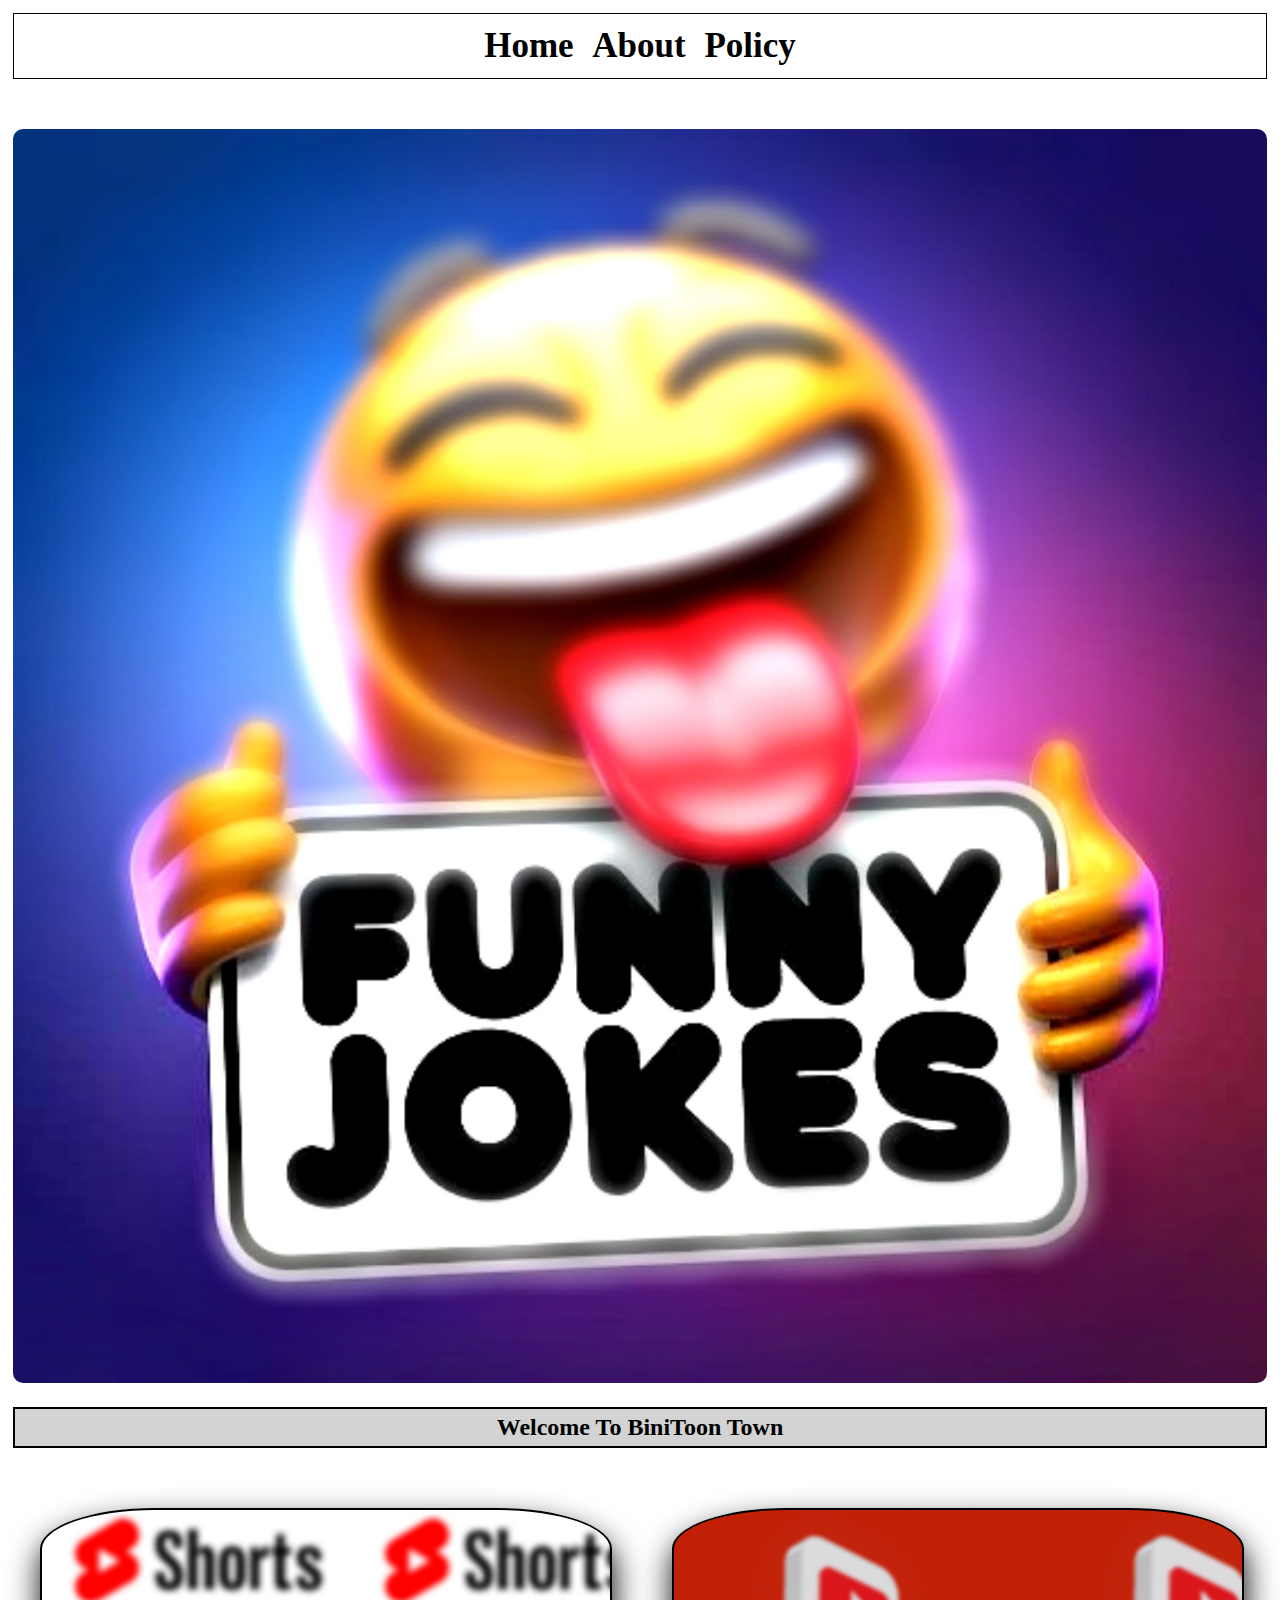
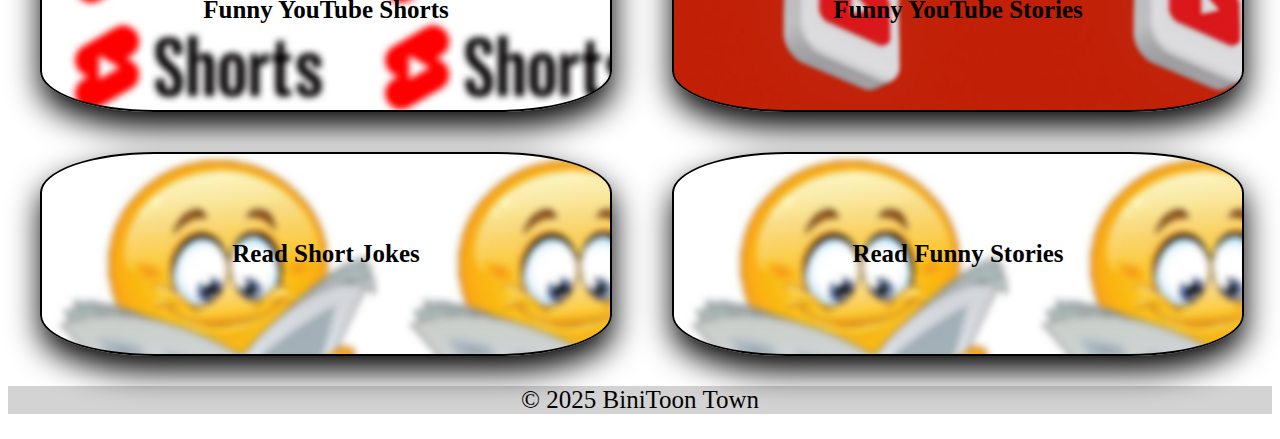
<file: index.html>
<!DOCTYPE HTML>
<html>

<head>

    <meta charset="UTF-8">
    <meta name="viewport" content="width=device-width, initial-scale=1.0">
    <link rel="stylesheet" href="css/index.css">
    
    <title>Funny Jokes| Hilarious Animation Jokes, Videos & Stories</title> 
    
    <meta name="description" content="Get your daily dose of humor! Watch funny joke videos, read short jokes and hilarious stories. Discover the best comedy online."> 
    <meta name="keywords" content="jokes,funny jokes, english jokes, animation short jokes, anime jokes, short anime comedy, joke videos, funny stories, short jokes, online jokes, animation humor"> 
    <meta name="author" content=" Biniam/ BiniToon Town"> 
    <meta name="robots" content="index, follow"> 
    <meta name="language" content="en"> 
    <meta property="og:title" content=" short funny jokes| Hilarious short Jokes, Videos & Stories"> 
    <meta property="og:description" content="Get your daily dose of humor! Watch funny joke videos, read short jokes and hilarious stories. Discover the best of animated comedy online."> 
    
    <meta property="og:image" content="https://Snappy-Jokes.netlify.app/preview.jpg"> 
    <meta property="og:url" content="https://Snappy-Jokes.netlify.app/">
    <meta property="og:type" content="website"> 
    <meta name="google-site-verification" content="hBwn8XdYLUK8q1o3cNl9lDRNbainwQxkQiGDk5sdgZw" />



    <style type="text/css">
    
        
      /*  @media screen and (min-width:700px){
            
            .header .menu{
                font-size: 35px;
            }
            
            .container{
                display: flex;
                flex-wrap: wrap;
                justify-content: space-around;
            }
            
            .container a {
                width: 45%;
                margin: 5px;
            }
        }


        .header {
            text-align: center;
            margin-bottom: 0px;
            padding: 5px;
        }
        
       .header #intro_img{
           border-radius: 10px;
       } 
       
       .header #greeting{
           border: 2px solid;
           padding: 5px;
           background: lightgray;
       }
        .menu {
            text-align: center;
            margin-bottom: 50px;
            border: 1.5px solid black;
            padding: 12px;
            font-size: 20px;
        }
        .menu a {
            margin: 5px;
            text-decoration: none;
            font-weight: bold;
            font-family: serif;
            color: black;
            border: 1px solid;
            box-sizing: border-box;
            border-radius: 20px;
            border: none;
        }
        .menu a:hover {
            background: green;
            color: white;
            padding: 10px;
        }

        .container {
            text-align: center;
            align-content: center;
        }

        .container a {
            text-decoration: none;
            color: green;
        }
        .container .button {
            width: 100%;
            height: 200px;
            border: 2px solid black;
            font-size: 25px;
            font-weight: bold;
            margin-top: 30px;;
            text-align: center;
            align-content: center;
            border-radius: 20%;
            box-shadow: 1px 15px 32px 0px rgba(0,0,0,37);
        }*/
        
        .container .button_title{
            
            font-weight: bold;
            font-family: serif;
            color: black;
            /*background-image: linear-gradient(aqua , blue);*/
            
        }
        
        .container #short_videos{
            
            background-image: url("img/shorts2.jpg");
            background-repeat: none;
            background-size: 310px;
        }
        
        .container #story_videos{
            
            background-image: url("img/yt.jpg");
            background-repeat: none;
            background-size: 350px;
        }
        
        .container #funny_jokes{
            
            background-image: url("img/readjokes.jpg");
            background-repeat: none;
            background-size: 350px;
        }
        
        .container #funny_stories{
            
            background-image: url("img/readjokes.jpg");
            background-repeat: none;
            background-size: 350px;
        }
        

    </style>

</head>
<body>



    <div class="header">

        <nav class="menu">

            <a href="index.html"> Home </a>
            <a href="pages/about.html"> About </a>
            <a href="pages/privacy-policy.html"> Policy </a>

        </nav>
        
        
        <img id="intro_img" src="img/funnyjokeslogo.jpg" width="100%" height="auto"/> 
        
          
        <h2 id="greeting"> <center>  <b> Welcome To BiniToon Town </b> </center> </h2>
        
    </div>
    

    <div class="container" id="butttons_container">

        <a href="pages/shorts.html"> <div class="button" id="short_videos" onclick="shorts()">

            <p class="button_title" id="shorts_Title">
                Funny YouTube Shorts
            </p>

        </div>
        </a>

        <a href="pages/stories.html"> <div class="button" id="story_videos" onclick="story()">

            <p class="button_title" id="stories_Title">
                Funny YouTube Stories
            </p>

        </div>
        </a>


        <a href="pages/read-short-jokes.html"> <div class="button" id="funny_jokes" onclick="story()">

            <p class="button_title" id="stories_Title">
                Read Short Jokes
            </p>

        </div>
        </a>



        <a href="pages/read-short-stories.html"> <div class="button" id="funny_stories" onclick="story()">

            <p class="button_title" id="stories_Title">
                Read Funny Stories
            </p>

        </div>
        </a>

    </div>
    
  <footer id="foot">
  <p>&copy; 2025 BiniToon Town</p>
  </footer>

    <script type="text/JavaScript">


       /* function blackTheme() {
            const body = document.body;
            body.style.backgroundColor = "gray";
        }

        function defaultTheme() {
            const body = document.body;;
            body.style.backgroundColor = "white";
        }*/

      /*  function shorts() {
            alert("funny Shorts are Coming Soon")
        }


        function story() {
            alert("funny stories are Coming Soon")
        } */
        
    </script>

</body>

</html>
</file>
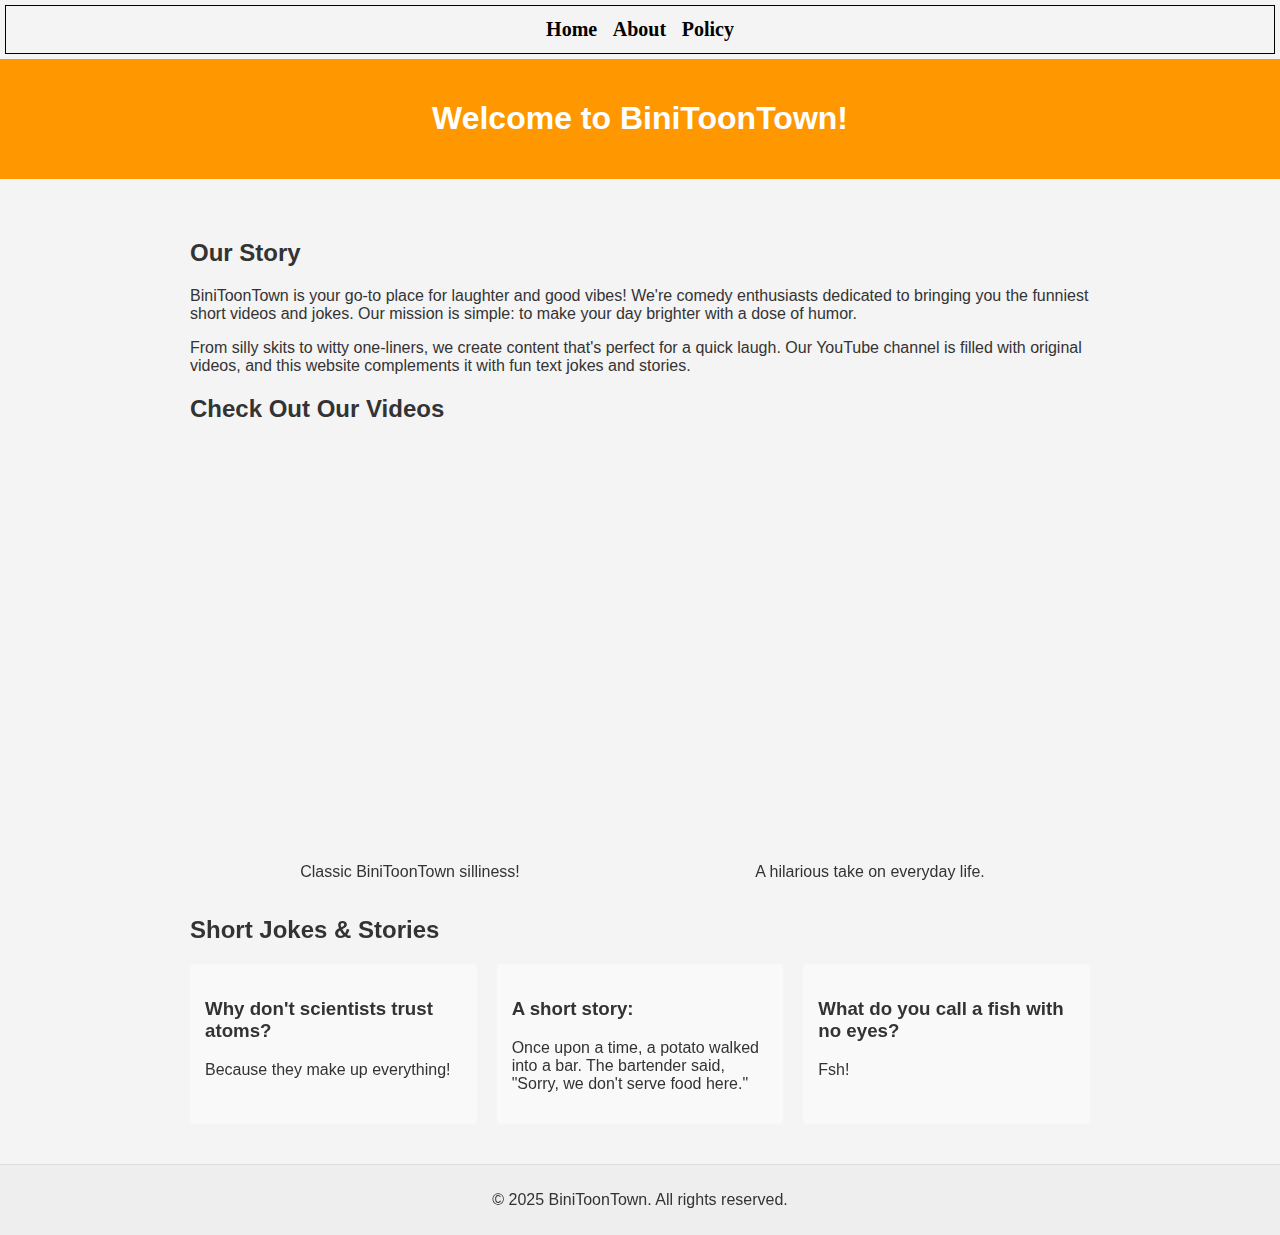
<file: pages/about.html>
<!DOCTYPE html>
<html lang="en">
<head>
    
    <meta charset="UTF-8">
    <meta name="viewport" content="width=device-width, initial-scale=1.0">
    
    
    <link rel="stylesheet" href="css/about-us.css">
    
    
    <title>About Short Jokes | Your Source for Humor</title> 
    
    <meta name="description" content="Learn more about Short Jokes, your online destination for the best jokes, funny videos, and hilarious stories."> 
    <meta name="keywords" content=" Short Jokes, humor website, who created Snappy-Jokes, Animation comedy online"> 
    <meta name="author" content="Biniam/BiniToon Town"> 
    <meta name="robots" content="index, follow"> 
    <meta name="language" content="en"> 
    <meta property="og:title" content="About Snappy-Jokes | Your Source for Laugh">
    <meta property="og:description" content="Learn more about Snappy-Jokes, your online destination for the best jokes, funny videos, and hilarious stories."> 
    
    <meta property="og:image" content="https://Snappy-Jokes.netlify.app/preview.jpg"> 
    <meta property="og:url" content="https://Snappy-Jokes.netlify.app/pages/about.html">
    <meta property="og:type" content="website"> 
    
    
        
</head>
<body>
    
    <div class="header">

        <nav class="menu">
            <a href="https://Snappy-Jokes.netlify.app/index.html">Home</a>
            <a href="about.html">About</a>
            <a href="privacy-policy.html">Policy</a>
        </nav>
        
    </div>
    
    
    <header>
        <h1>Welcome to BiniToonTown!</h1>
    </header>

    <main>
        <section class="about-section">
            <h2>Our Story</h2>
            <p>BiniToonTown is your go-to place for laughter and good vibes! We're comedy enthusiasts dedicated to bringing you the funniest short videos and jokes. Our mission is simple: to make your day brighter with a dose of humor.</p>
            <p>From silly skits to witty one-liners, we create content that's perfect for a quick laugh. Our YouTube channel is filled with original videos, and this website complements it with fun text jokes and stories.</p>
        </section>

        <section class="video-section">
            <h2>Check Out Our Videos</h2>
            <div class="video-grid">
                <div class="video-item">
                    <iframe width="100%" height="400px" src="https://www.youtube.com/embed/xgEtBiI-iF4" title="BiniToonTown Video 1" frameborder="0" allow="accelerometer; autoplay; clipboard-write; encrypted-media; gyroscope; picture-in-picture; web-share" allowfullscreen></iframe>
                    <p>Classic BiniToonTown silliness!</p>
                </div>
                <div class="video-item">
                    <iframe width="100%" height="400px" src="https://www.youtube.com/embed/v7TPtwb5Iu8" title="BiniToonTown Video 2" frameborder="0" allow="accelerometer; autoplay; clipboard-write; encrypted-media; gyroscope; picture-in-picture; web-share" allowfullscreen></iframe>
                    <p>A hilarious take on everyday life.</p>
                </div>
                </div>
        </section>

        <section class="joke-section">
            <h2>Short Jokes & Stories</h2>
            <div class="joke-list">
                <div class="joke-item">
                    <h3>Why don't scientists trust atoms?</h3>
                    <p>Because they make up everything!</p>
                </div>
                <div class="joke-item">
                    <h3>A short story:</h3>
                    <p>Once upon a time, a potato walked into a bar. The bartender said, "Sorry, we don't serve food here."</p>
                </div>
                <div class="joke-item">
                    <h3>What do you call a fish with no eyes?</h3>
                    <p>Fsh!</p>
                </div>
                </div>
        </section>
    </main>

    <footer>
        <p>&copy; 2025 BiniToonTown. All rights reserved.</p>
    </footer>
</body>
</html>
</file>
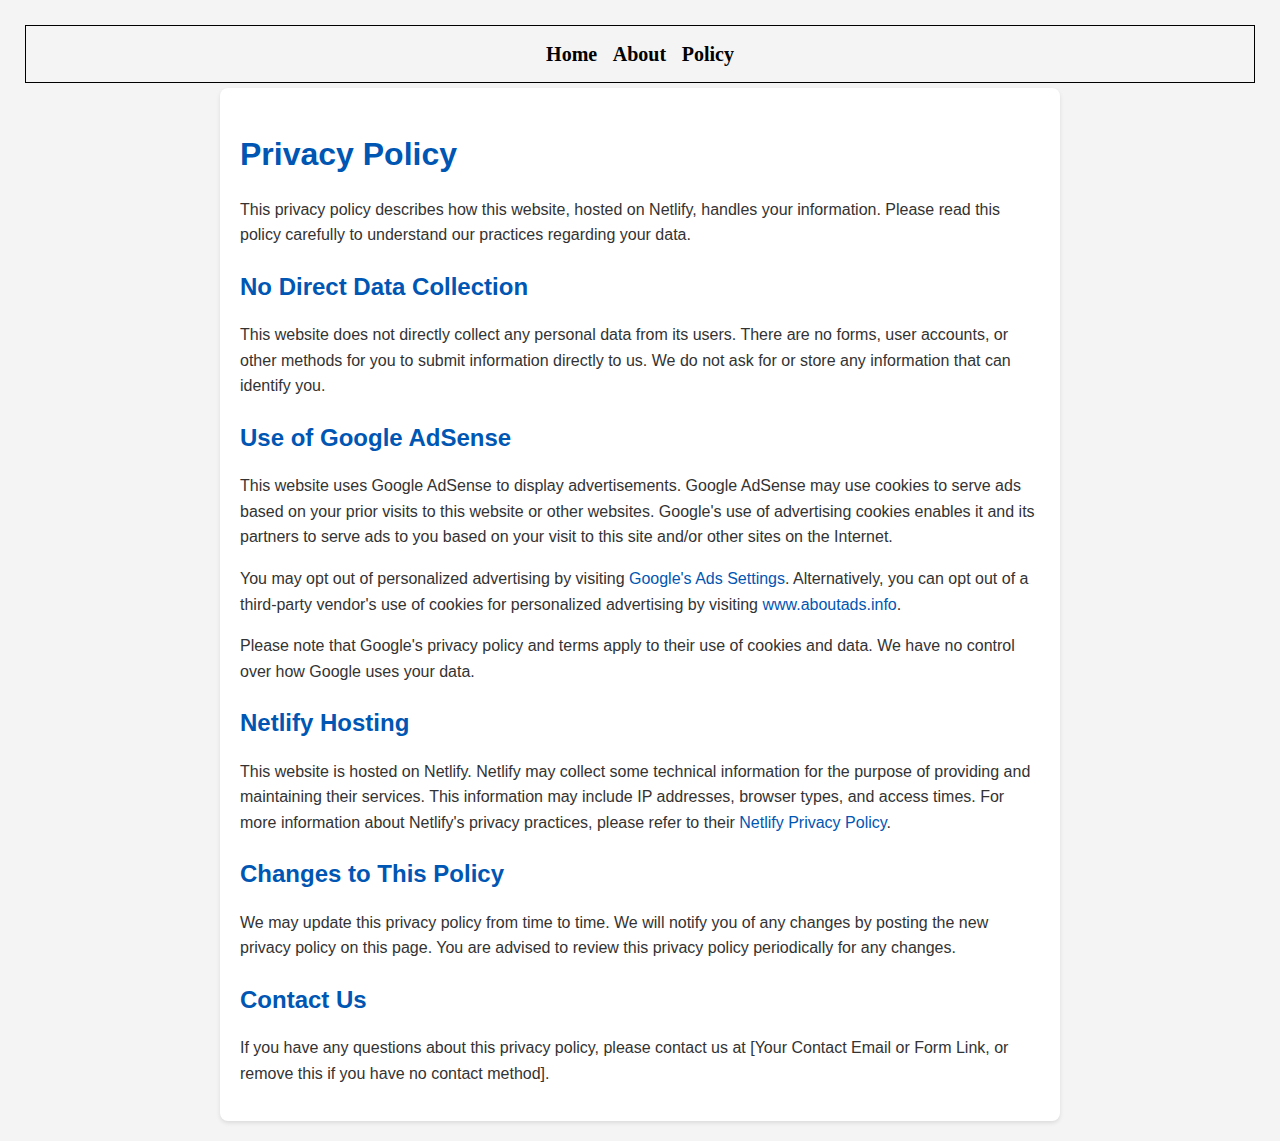
<file: pages/privacy-policy.html>
<!DOCTYPE html>
<html lang="en">
<head>
   
    <meta charset="UTF-8">
    <meta name="viewport" content="width=device-width, initial-scale=1.0">
    
    <link rel="stylesheet" href="css/privacy_policy.css">
    
    
    <title>Privacy Policy - Snappy Jokes</title>
    
    <meta name="description" content="Read the privacy policy for Snappy-Jokes. Learn how we handle your data and ensure your privacy while you enjoy our jokes and humor."> 
    <meta name="keywords" content="privacy policy, Snappy-Jokes, data privacy, user information, website privacy"> 
    <meta name="author" content=" Biniam/BiniToon Town"> 
    <meta name="robots" content="noindex, follow">
    <!-- Typically noindex for privacy policies --> 
    <meta name="language" content="en"> 
    <meta property="og:title" content="Privacy Policy - Snappy-Jokes"> 
    <meta property="og:description" content="Read the privacy policy for Snappy-Jokes. Learn how we handle your data and ensure your privacy while you enjoy our jokes and humor."> 
    
    <meta property="og:image" content="https://Snappy-Jokes.netlify.app/preview.jpg"> 
    <meta property="og:url" content="https://Snappy-Jokes.netlify.app/pages/privacy-policy.html">
    <meta property="og:type" content="website"> 
    
    
    <!--style>
        body {
            font-family: sans-serif;
            margin: 20px;
            line-height: 1.6;
            color: #333;
            background-color: #f4f4f4;
        }
        
        .header {
            text-align: center;
            margin-bottom: 0px;
            color: white;
            padding: 5px;
        }
        
        .menu {
            text-align: center;
            margin-bottom: 0;
            border: 1.5px solid black;
            padding: 12px;
            font-size: 20px;
        }
        .menu a {
            margin: 5px;
            text-decoration: none;
            font-weight: bold;
            font-family: serif;
            color: black;
            border: 1px solid;
            box-sizing: border-box;
            border-radius: 20px;
            border: none;
        }
        .menu a:hover {
            background: green;
            color: white;
            padding: 10px;
        }

        
        .container {
            max-width: 800px;
            margin: auto;
            background-color: white;
            padding: 20px;
            border-radius: 8px;
            box-shadow: 0 2px 4px rgba(0, 0, 0, 0.1);
        }

        h1, h2 {
            color: #0056b3;
            margin-bottom: 10px;
        }

        p {
            margin-bottom: 15px;
        }

        a {
            color: #0056b3;
            text-decoration: none;
        }

        a:hover {
            text-decoration: underline;
        }
    </style-->
    
</head>
<body>
    
    
    <div class="header">

        <nav class="menu">
            <a href="https://Snappy-Jokes.netlify.app/index.html">Home</a>
            <a href="about.html">About</a>
            <a href="privacy-policy.html">Policy</a>
        </nav>
        
    </div>
    
    
    <div class="container">
        
        <h1>Privacy Policy</h1>

        <p>This privacy policy describes how this website, hosted on Netlify, handles your information. Please read this policy carefully to understand our practices regarding your data.</p>

        <h2>No Direct Data Collection</h2>

        <p>This website does not directly collect any personal data from its users. There are no forms, user accounts, or other methods for you to submit information directly to us. We do not ask for or store any information that can identify you.</p>

        <h2>Use of Google AdSense</h2>

        <p>This website uses Google AdSense to display advertisements. Google AdSense may use cookies to serve ads based on your prior visits to this website or other websites. Google's use of advertising cookies enables it and its partners to serve ads to you based on your visit to this site and/or other sites on the Internet.</p>

        <p>You may opt out of personalized advertising by visiting <a href="https://www.google.com/settings/ads" target="_blank">Google's Ads Settings</a>. Alternatively, you can opt out of a third-party vendor's use of cookies for personalized advertising by visiting <a href="https://www.aboutads.info/" target="_blank">www.aboutads.info</a>.</p>

        <p>Please note that Google's privacy policy and terms apply to their use of cookies and data. We have no control over how Google uses your data.</p>

        <h2>Netlify Hosting</h2>

        <p>This website is hosted on Netlify. Netlify may collect some technical information for the purpose of providing and maintaining their services. This information may include IP addresses, browser types, and access times. For more information about Netlify's privacy practices, please refer to their <a href="https://www.netlify.com/privacy/" target="_blank">Netlify Privacy Policy</a>.</p>

        <h2>Changes to This Policy</h2>

        <p>We may update this privacy policy from time to time. We will notify you of any changes by posting the new privacy policy on this page. You are advised to review this privacy policy periodically for any changes.</p>

        <h2>Contact Us</h2>

        <p>If you have any questions about this privacy policy, please contact us at [Your Contact Email or Form Link, or remove this if you have no contact method].</p>
    </div>
    
    
</body>

</html>
</file>
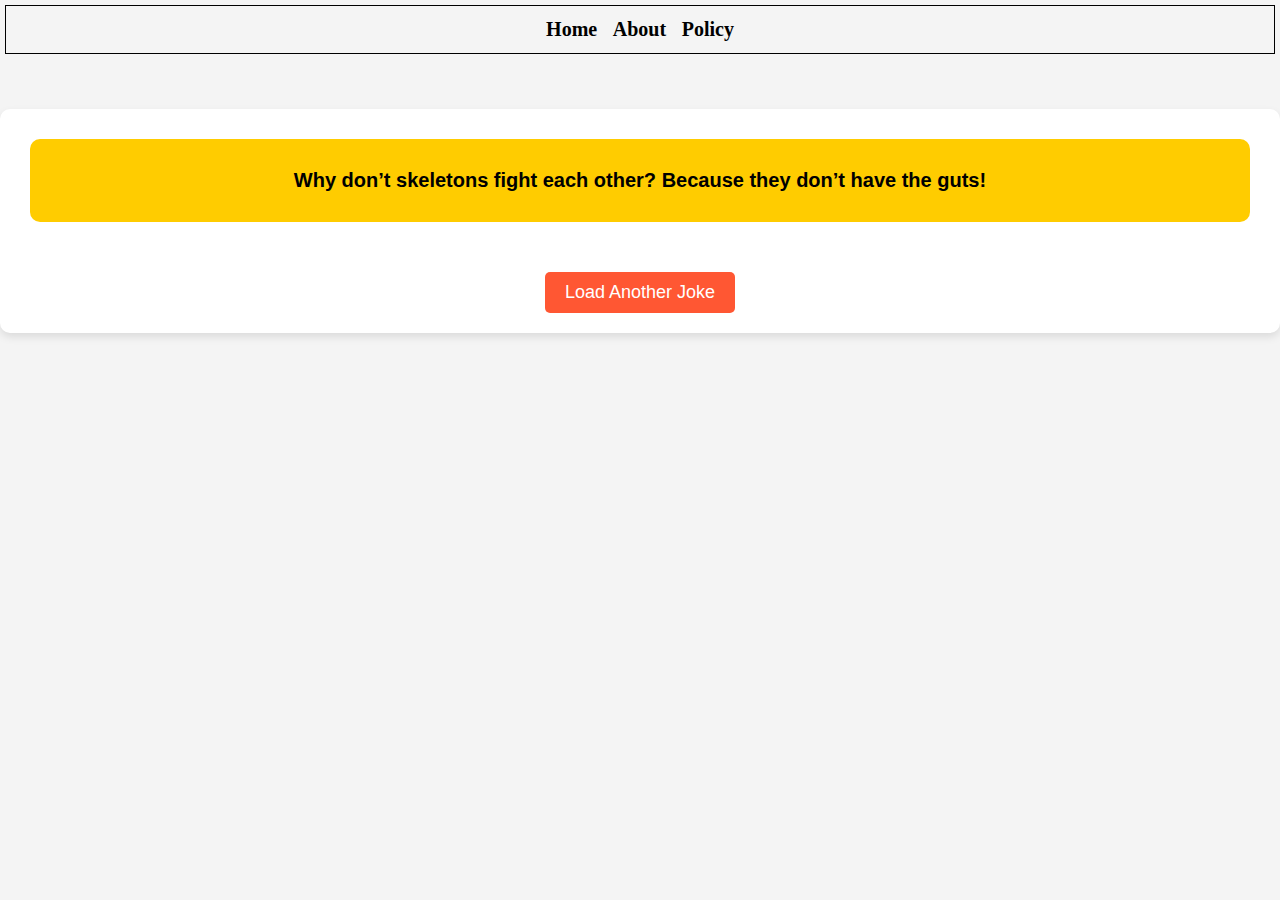
<file: pages/read-short-jokes.html>
<!DOCTYPE html>
<html>
<head>

    <meta charset="UTF-8">
    <meta name="viewport" content="width=device-width, initial-scale=1.0">
    
    <link rel="stylesheet" href="css/read_shorts.css">
    
    
    <title>Read Short Jokes | Quick Laughs Online - Snappy Jokes</title> 
    
    <meta name="description" content="Looking for a quick chuckle? Read our collection of short and funny jokes in text format. Perfect for a fast dose of humor."> 
    <meta name="keywords" content="short jokes to read, text jokes, funny short jokes online,short reads, quick humor"> 
    <meta name="author" content="Biniam/BiniToon Town"> 
    <meta name="robots" content="index,follow"> 
    <meta name="language" content="en"> 
    <meta property="og:title" content="Read Short Jokes | Quick Laughs Online - Snappy-Jokes"> 
    <meta property="og:description" content="Looking for a quick chuckle? Read our collection of short and funny jokes in text format. Perfect for a fast dose of humor.">
    
    <meta property="og:image" content="https://Snappy-Jokes.netlify.app/preview.jpg"> 
    <meta property="og:url" content="https://Snappy-Jokes.netlify.app/pages/read-short-jokes.html"> 
    <meta property="og:type" content="article"> 
    


    <!--style type="text/css">

        /* General Styles */
        body {
            font-family: Arial, sans-serif;
            background-color: #f4f4f4;
            text-align: center;
            margin: 0;
            padding: 0;
        }
        
        .header {
            text-align: center;
            margin-bottom: 0px;
            color: white;
            padding: 5px;
        }
        
        .menu {
            text-align: center;
            margin-bottom: 50px;
            border: 1.5px solid black;
            padding: 12px;
            font-size: 20px;
        }
        .menu a {
            margin: 5px;
            text-decoration: none;
            font-weight: bold;
            font-family: serif;
            color: black;
            border: 1px solid;
            box-sizing: border-box;
            border-radius: 20px;
            border: none;
        }
        .menu a:hover {
            background: green;
            color: white;
            padding: 10px;
        }

        
        /* Container */
        .container {
            background: white;
            padding: 20px;
            border-radius: 10px;
            box-shadow: 0px 4px 8px rgba(0, 0, 0, 0.1);
        }

        /* Joke Box */
        .joke-box {
            font-size: 20px;
            font-weight: bold;
            background: #ffcc00;
            padding: 10px;
            border-radius: 10px;
            margin: 10px;
            margin-bottom: 50px;
        }

        /* Button */
        button {
            background: #ff5733;
            color: white;
            border: none;
            padding: 10px 20px;
            font-size: 18px;
            cursor: pointer;
            border-radius: 5px;
        }

        button:hover {
            background: #c70039;
        }

    </style-->


</head>
<body>



    <div class="header">

        <nav class="menu">
            <a href="https://Snappy-Jokes.netlify.app/index.html">Home</a>
            <a href="about.html">About</a>
            <a href="privacy-policy.html">Policy</a>
        </nav>
    </div>


    <div class="container">


        <!--h1>😂 Short Jokes App</h1-->

        <div class="joke-box">

            <p id="joke">
                Why don’t skeletons fight each other? Because they don’t have the guts!
            </p>

        </div>

        <button id="newJoke" onclick="coming_soon()">Load Another Joke</button>

    </div>
    
    
    <script type="text/JavaScript">
        
        function coming_soon(){
            
            alert("More Jokes 😆 Coming Soon 😀")
            
        }
        
    </script>
    
    
    
</body>

</html>
</file>
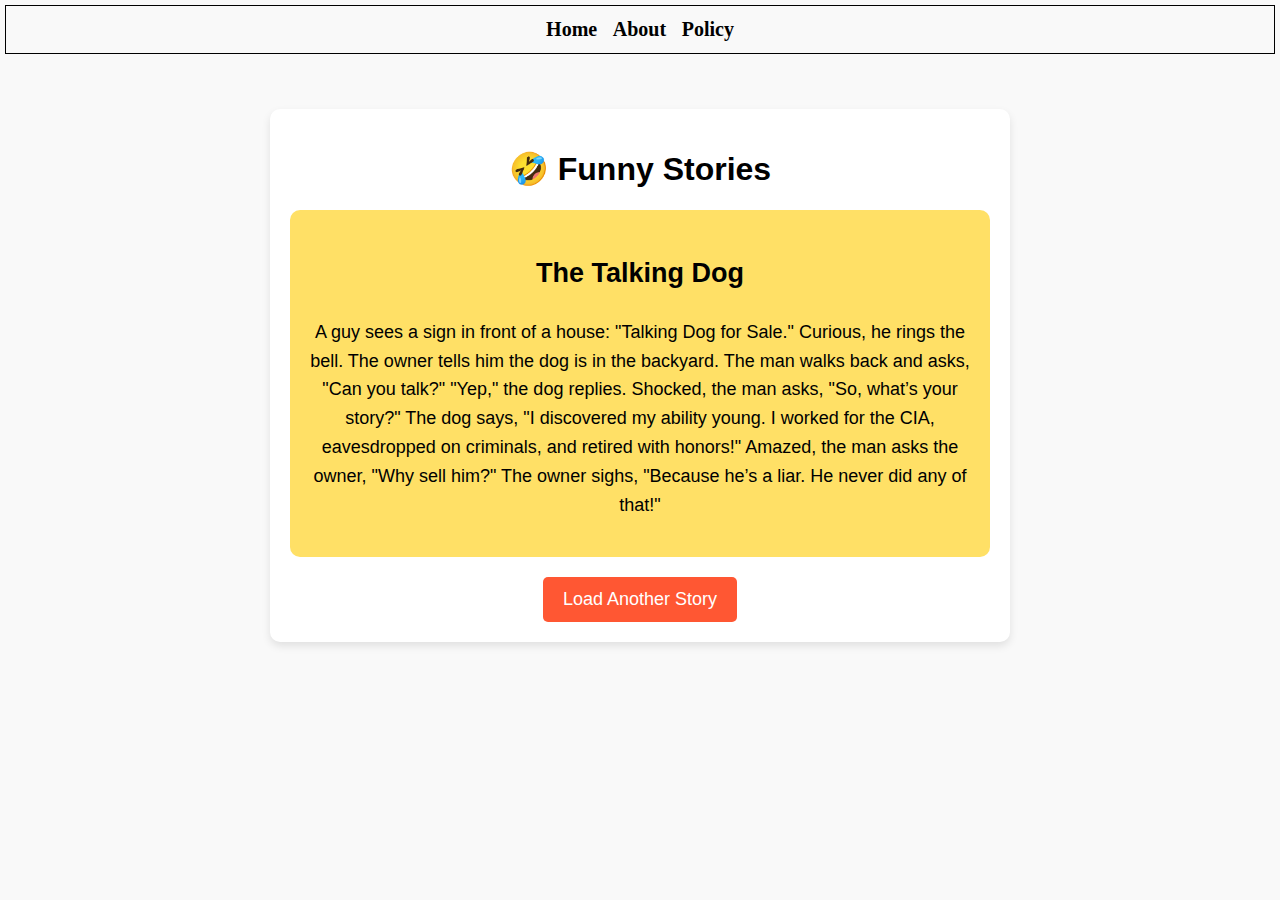
<file: pages/read-short-stories.html>
<!DOCTYPE html>
<html>
<head>

    <meta charset="UTF-8">
    <meta name="viewport" content="width=device-width, initial-scale=1.0">

    <link rel="stylesheet" href="css/read_stories.css">
    
    <title>Read Joke Stories | Funny Narratives Online - Snappy Jokes</title>
    
    <meta name="description" content="Dive into our collection of hilarious joke stories to read. Enjoy longer and more engaging text-based humor."> 
    <meta name="keywords" content="joke stories to read, funny stories online , long text jokes,joke stories text,long reads, narrative humor"> 
    <meta name="author" content="Biniam/BiniToon Town"> 
    <meta name="robots" content="index,follow"> 
    <meta name="language" content="en"> 
    <meta property="og:title" content="Read n Joke Stories | Funny Narratives Online - Snappy-Jokes"> 
    <meta property="og:description" content="Dive into our collection of hilarious joke stories to read. Enjoy longer and more engaging text-based humor .">
    
    <meta property="og:image" content="https://Snappy-Jokes.netlify.app/preview.jpg"> 
    <meta property="og:url" content="https://Snappy-Jokes.netlify.app/pages/read-short-stories.html">
    <meta property="og:type" content="article"> 
    
    
       

    <!--style type="text/css">

        body {
            font-family: Arial, sans-serif;
            background-color: #f9f9f9;
            text-align: center;
            margin: 0;
            padding: 0;
        }
        
        .header {
            text-align: center;
            margin-bottom: 0px;
            color: white;
            padding: 5px;
        }
        
        .menu {
            text-align: center;
            margin-bottom: 0;
            border: 1.5px solid black;
            padding: 12px;
            font-size: 20px;
        }
        .menu a {
            margin: 5px;
            text-decoration: none;
            font-weight: bold;
            font-family: serif;
            color: black;
            border: 1px solid;
            box-sizing: border-box;
            border-radius: 20px;
            border: none;
        }
        .menu a:hover {
            background: green;
            color: white;
            padding: 10px;
        }

        /* Main Container */
        .container {
            max-width: 700px;
            margin: 50px auto;
            background: white;
            padding: 20px;
            border-radius: 10px;
            box-shadow: 0px 4px 8px rgba(0, 0, 0, 0.1);
        }

        /* Story Box */
        .story-box {
            font-size: 18px;
            line-height: 1.6;
            background: #ffe066;
            padding: 20px;
            border-radius: 10px;
            margin: 20px 0;
        }

        /* Button */
        button {
            background: #ff5733;
            color: white;
            border: none;
            padding: 12px 20px;
            font-size: 18px;
            cursor: pointer;
            border-radius: 5px;
        }

        button:hover {
            background: #c70039;
        }

    </style-->

</head>
<body>
    
    
    <div class="header">

        <nav class="menu">
            <a href="https://Snappy-Jokes.netlify.app/index.html">Home</a>
            <a href="about.html">About</a>
            <a href="privacy-policy.html">Policy</a>
        </nav>
        
    </div>


    <div class="container">


        <h1>🤣 Funny Stories</h1>


        <div class="story-box">

            <h2>The Talking Dog</h2>

            <p id="story">
                A guy sees a sign in front of a house: "Talking Dog for Sale."
                Curious, he rings the bell. The owner tells him the dog is in the backyard.
                The man walks back and asks, "Can you talk?"
                "Yep," the dog replies.
                Shocked, the man asks, "So, what’s your story?"
                The dog says, "I discovered my ability young. I worked for the CIA, eavesdropped on criminals, and retired with honors!"
                Amazed, the man asks the owner, "Why sell him?"
                The owner sighs, "Because he’s a liar. He never did any of that!"
            </p>

        </div>

        <button id="newStory">Load Another Story</button>

    </div>


</body>
</html>
</file>
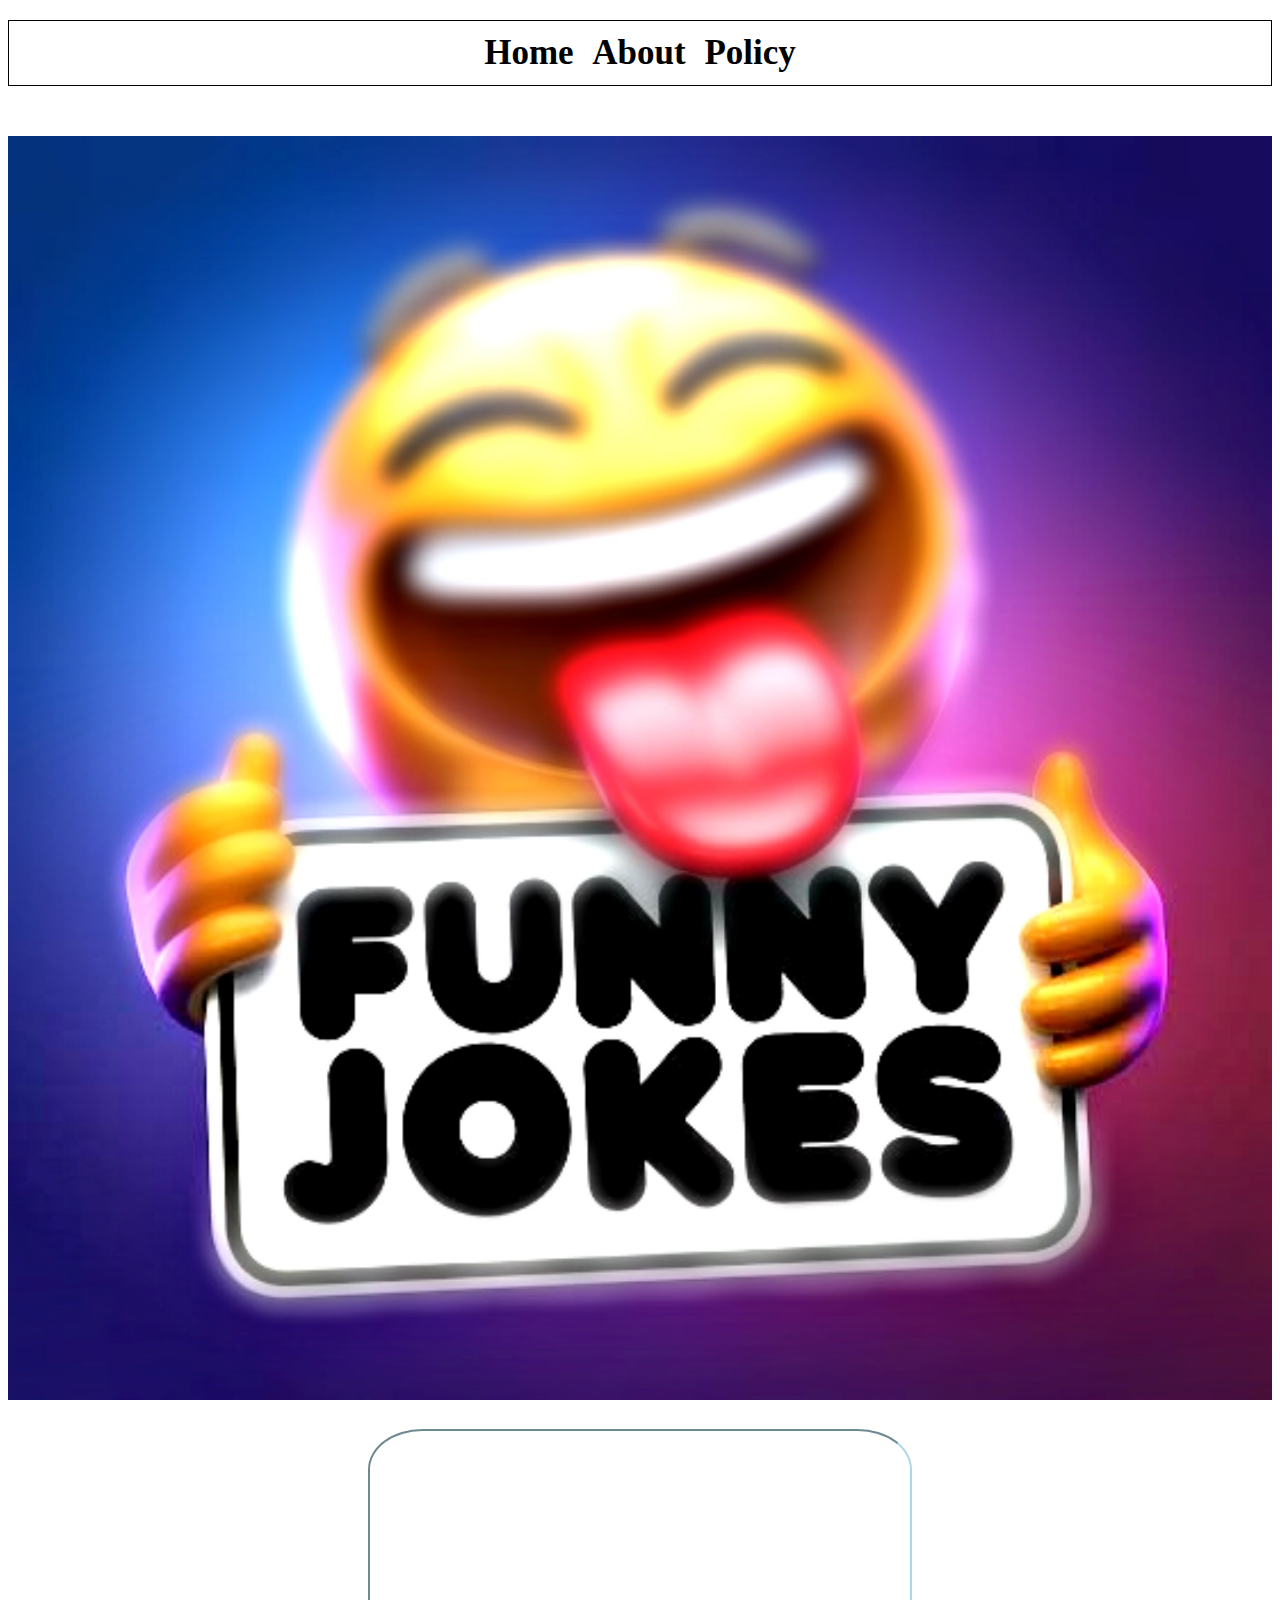
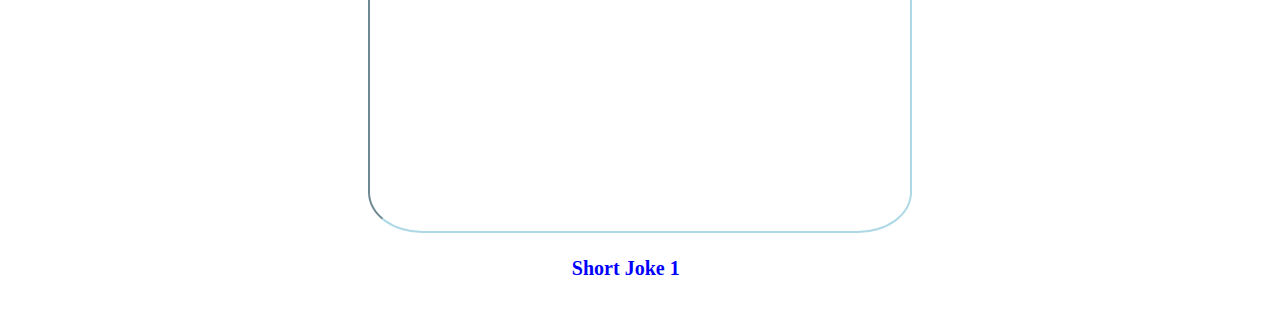
<file: pages/shorts.html>
<!DOCTYPE HTML>
<html>

<head>
    <meta charset="UTF-8">
    <meta name="viewport" content="width=device-width, initial-scale=1.0">
    
    <link rel="stylesheet" href="css/shorts.css">
    
    
    <title>Short Animation Joke Videos | Quick Laughs - Laugh Comedy</title> 
    
    <meta name="description" content="Need a quick laugh? Watch hilarious short joke videos from BiniToon Town. Find funny short video jokes."> 
    <meta name="keywords" content="funny short jokes, short joke videos, funny  videos, quick joke videos, english short jokes, youtube short jokes, short videos"> 
    <meta name="author" content=" Biniam/BiniToon Town"> 
    <meta name="robots" content="index,follow"> 
    <meta name="language" content="en"> 
    <meta property="og:title" content="Short Joke Videos | Quick Laughs - Laugh Comedy Videos"> 
    <meta property="og:description" content="Need a quick laugh? Watch hilarious short joke videos from BiniToon Town. Find funny animated short video jokes."> 
    
    <meta property="og:image" content="https://Snappy-Jokes.netlify.app/preview.jpg"> 
    <meta property="og:url" content="https://Snappy-Jokes.netlify.app/pages/shorts.html"> 
    <meta property="og:type" content="video.other"> 
    
    
    
    <!--style type="text/css">
    
    
         @media screen and (min-width:700px){
            
            .header .menu{
                font-size: 35px;
                color: blue;
            }
            
            .container{
                display: flex;
                flex-wrap: wrap;
                justify-content: space-around;
            }
            
            .container div {
                width: 45%;
                margin: 5px;
            }
        }

    
        .header {
            text-align: center;
            margin-bottom: 0px;
            color: white;
        }

        .menu {
            text-align: center;
            margin-bottom: 50px;
            border: 1.5px solid black;
            padding: 12px;
            font-size: 20px;
        }

        .menu a {
            margin: 5px;
            text-decoration: none;
            font-weight: bold;
            font-family: serif;
            color: black;
            border: 1px solid;
            box-sizing: border-box;
            border-radius: 20px;
            border: none;
        }

        .menu a:hover {
            background: green;
            color: white;
            padding: 10px;
        }

        .container {
            text-align: center;
        }

        div {
            width: 100%;
            height: auto;
            margin-top: 20px;
            margin-bottom: 20px;
        }

        .container iframe {
            width: 95%;
            height: 400px;
            border-radius: 10%;
            border-color: lightblue;
        }

        .container p {
            width: 95%;
            font-size: 20px;
            font-family: serif;
            font-weight: bold;
            color: blue;
        }

        #oif {
            width: 100%;
            height: 400px;
            border-radius: 10%;
        }
    </style-->
    
</head>

<body>
    
    <div class="header">
        
        <nav class="menu">
            <a href="https://Snappy-Jokes.netlify.app/index.html">Home</a>
            <a href="about.html">About</a>
            <a href="privacy-policy.html">Policy</a>
        </nav>
    </div>
    
    
    <img src="img/funnyjokeslogo.jpg" width="100%" height="auto"/>
    

    <div class="container" id="video_container"></div>
    
    <script type="text/JavaScript">
        const video_Id = [
            "G_JWjgWSHU4",
            "xgEtBiI-iF4",
            "x6nTR7ZyDOA",
            "69CcmfVQ0sY",
            "v7TPtwb5Iu8",
            "owbsZnpBcic",
            "uIXerA1IUrw",
            "9hQ5M-Y4U0Q",
            "jxkub76ZXr0",
            "0W1XQUvaj34",
            "_RnLqAmRa8Y",
            "qrxXlTvpvyw",
            "qCvmqgSYoyE",
            "Xbqx8UevDwA",
            "tzIZ2lLNsbM",
            "3pKBN-iNt_Q",
            "x9X6iOBoIcQ",
            "jvqoBvyu41M",
            "nangs0R19h4",
            "4QgcZLHET1s",
            "kes1ePoSUDI",
            "ujgLPC2hSzI",
            "SubMWEMiI7M"
        ];

        function createVideo() {
            const container = document.getElementById("video_container");
            let loadedCount = 0; // Initialize a counter
        
        function loadNextVideo() {
                if (loadedCount < video_Id.length) {
                    const video = document.createElement("div");
                    const frames = document.createElement("iframe");
                    frames.src = "https://www.youtube.com/embed/" + video_Id[loadedCount];
                    frames.allow = "accelerometer; autoplay; clipboard-write; encrypted-media; gyroscope; picture-in-picture; web-share";
                    frames.referrerpolicy = "strict-origin-when-cross-origin";
                    frames.allowfullscreen = true;

                    const title = document.createElement("p");
                    title.textContent = "Short Joke " + (loadedCount + 1);

                    video.appendChild(frames);
                    video.appendChild(title);
                    container.appendChild(video);

                    loadedCount++;
                    // Delay before loading the next video (e.g., 1 second)
                    setTimeout(loadNextVideo, 1000); // 1000 milliseconds = 1 second
                    //loadNextVideo/();
                }
            }
            loadNextVideo(); // Start loading the first video
        }
        
        createVideo();
        
        
        function stopOtherVideos(clickedIframe) {
            const iframes = document.querySelectorAll('iframe');
            iframes.forEach(iframe => {
                if (iframe !== clickedIframe) {
                    iframe.contentWindow.postMessage('{"event":"command","func":"pauseVideo","args":""}', '*');
                }
            });
        }

        // Add event listeners to all iframes
        document.querySelectorAll('iframe').forEach(iframe => {
            iframe.addEventListener('click', function() {
                stopOtherVideos(this);
            });
        });

        
        
        
        function shorts() {
            alert("funny Shorts are Coming Soon")
        }


        function story() {
            alert("funny stories are Coming Soon")
        }

    </script>

</body>

</html>
</file>
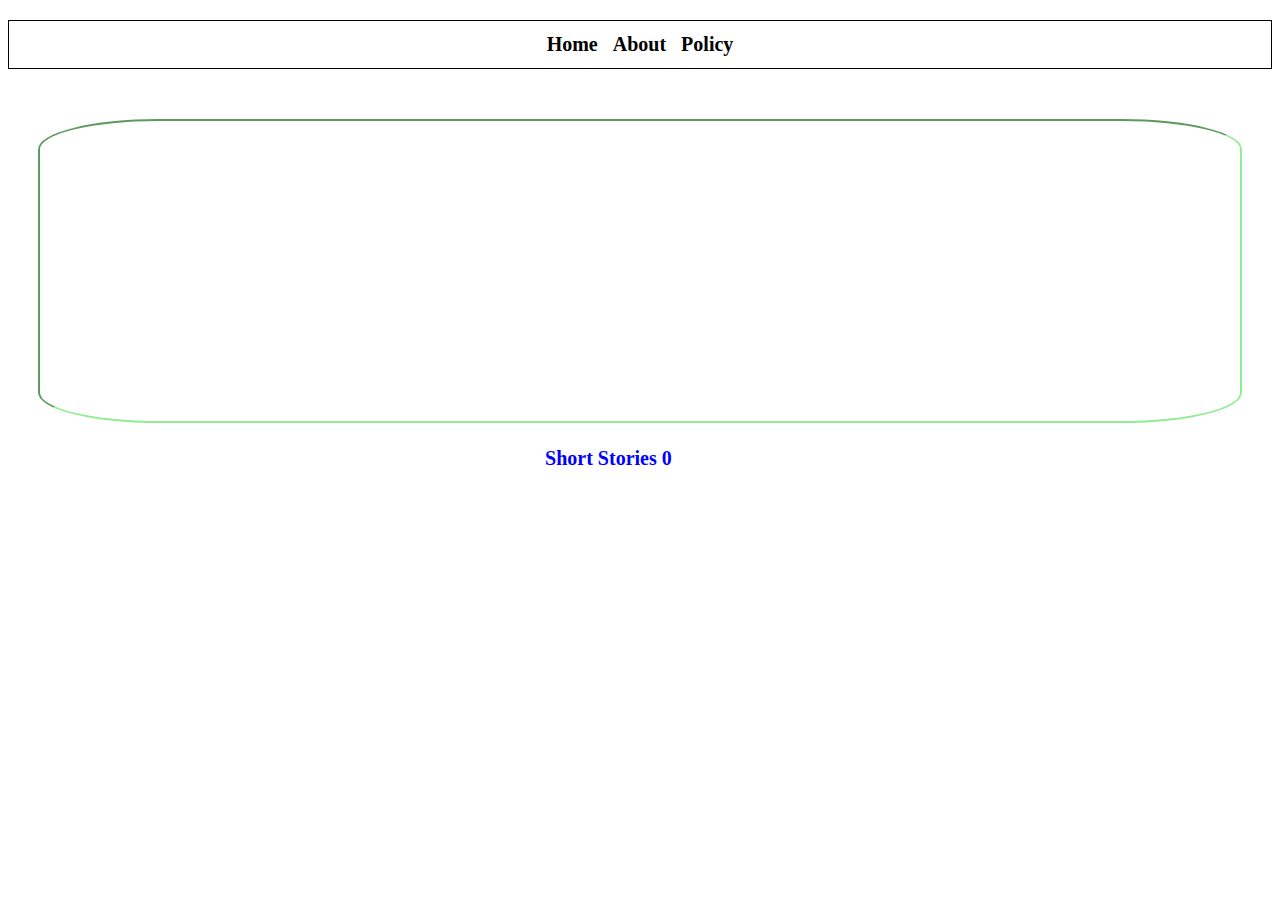
<file: pages/stories.html>
<!DOCTYPE HTML>
<html>

<head>

    <meta charset="UTF-8">
    <meta name="viewport" content="width=device-width, initial-scale=1.0">
   
    <link rel="stylesheet" href="css/stories.css">
    
    
    <title>Short Joke Story Videos | Hilarious Narratives - Snappy Jokes</title> 
    
    <meta name="description" content="Enjoy longer, funnier joke story videos. Watch engaging and humorous narratives from everyday life."> 
    <meta name="keywords" content="joke stories, funny story videos, long jokes,joke stories narratives, storytelling comedy"> 
    <meta name="author" content="Biniam/BiniToon Town"> 
    <meta name="robots" content="index,follow"> 
    <meta name="language" content="en"> 
    <meta property="og:title" content="Joke Story Videos | Hilarious Narratives - Snappy-Jokes"> 
    <meta property="og:description" content="Enjoy longer, funnier joke story videos. Watch engaging and humorous narratives from and everyday life."> 
    
    <meta property="og:image" content="https://Snappy-Jokes.netlify.app/preview.jpg"> 
    <meta property="og:url" content="https://Snappy-Jokes.netlify.app/pages/stories.html"> 
    <meta property="og:type" content="video.other"> 
    
    

    <!--style type="text/css">

        .header {
            text-align: center;
            margin-bottom: 50px;
            color: white;
        }

        .menu {
            text-align: center;
            margin-bottom: 50px;
            border: 1.5px solid black;
            padding: 12px;
            font-size: 20px;
        }
        .menu a {
            margin: 5px;
            text-decoration: none;
            font-weight: bold;
            font-family: serif;
            color: black;
            border: 1px solid;
            box-sizing: border-box;
            border-radius: 20px;
            border: none;
        }
        .menu a:hover {
            background: green;
            color: white;
            padding: 10px;
        }

        .container {
            text-align: center;
        }

        div {
            /*border: 1px solid black;*/
            width: 100%;
            height: auto;
            margin-top: 20px;
            margin-bottom: 20px;
        }
        .container iframe {
            width: 95%;
            height: 400px;
            border-radius: 10%;
            border-color: lightgreen;
        }
        .container p {
            width: 95%;
            font-size: 20px;
            font-family: serif;
            font-weight: bold;
            color: blue;
        }

        #oif {
            width: 100%;
            height: 400px;
            border-radius: 10%;
        }

    </style-->

</head>
<body>


    <div class="header">

        <nav class="menu">

            <a href="https://Snappy-Jokes.netlify.app/index.html"> Home </a>
            <a href="about.html"> About </a>
            <a href="privacy-policy.html"> Policy </a>

        </nav>

    </div>
    
    
    <div class="container" id="video_container">
        
        <!-- Place For The Short Videos -->

    </div>


    <script type="text/JavaScript">


        const video_Id = [
            "zrjV0monNXc",

        ];

        function createVideo() {

            const container = document.getElementById("video_container");

            for (let i = 0; i < video_Id.length; i++) {

                const video = document.createElement("div");
                const frames = document.createElement("iframe");
                //video.textContent="hello World";

                frames.src = "https://www.youtube.com/embed/"+video_Id[i];

                frames.title = "Crazy Driving Rules Makes Me Crazy 😖. #shorts #animation #anime #comedyshorts #jokes"

                frames.frameborder = "0"

                frames.allow = "accelerometer; autoplay; clipboard-write; encrypted-media; gyroscope; picture-in-picture; web-share"

                frames.referrerpolicy = "strict-origin-when-cross-origin"

                frames.allowfullscreen = true;


                const title = document.createElement("p")
                title.textContent = "Short Stories "+i;

                video.appendChild(frames);
                video.appendChild(title);

                container.appendChild(video);
            }


        }

        createVideo();

        function shorts() {
            alert("funny Shorts are Coming Soon")
        }


        function story() {
            alert("funny stories are Coming Soon")
        }

    </script>

</body>

</html>
</file>
<file: css/index.css>
@media screen and (min-width:700px){
            
            .header .menu{
                font-size: 35px;
            }
            
            .container{
                display: flex;
                flex-wrap: wrap;
                justify-content: space-around;
            }
            
            .container a {
                width: 45%;
                margin: 5px;
            }
        }


        .header {
            text-align: center;
            margin-bottom: 0px;
            padding: 5px;
        }
        
       .header #intro_img{
           border-radius: 10px;
       } 
       
       .header #greeting{
           border: 2px solid;
           padding: 5px;
           background: lightgray;
       }
        .menu {
            text-align: center;
            margin-bottom: 50px;
            border: 1.5px solid black;
            padding: 12px;
            font-size: 20px;
        }
        .menu a {
            margin: 5px;
            text-decoration: none;
            font-weight: bold;
            font-family: serif;
            color: black;
            border: 1px solid;
            box-sizing: border-box;
            border-radius: 20px;
            border: none;
        }
        .menu a:hover {
            background: green;
            color: white;
            padding: 10px;
        }

        .container {
            text-align: center;
            align-content: center;
        }

        .container a {
            text-decoration: none;
            color: green;
        }
        .container .button {
            width: 100%;
            height: 200px;
            border: 2px solid black;
            font-size: 25px;
            font-weight: bold;
            margin-top: 30px;;
            text-align: center;
            align-content: center;
            border-radius: 20%;
            box-shadow: 1px 15px 32px 0px rgba(0,0,0,37);
        }
        
        .container .button_title{
            
            font-weight: bold;
            font-family: serif;
            color: black;
           /* background-image: linear-gradient(aqua , blue);*/
            
        }
        
        .container #short_videos{
            
            background-image: url("img/shorts2.jpg");
            background-repeat: none;
            background-size: 310px;
        }
        
        .container #story_videos{
            
            background-image: url("img/yt.jpg");
            background-repeat: none;
            background-size: 350px;
        }
        
        .container #funny_jokes{
            
            background-image: url("img/readjokes.jpg");
            background-repeat: none;
            background-size: 350px;
        }
        
        .container #funny_stories{
            
            background-image: url("img/readjokes.jpg");
            background-repeat: none;
            background-size: 350px;
        }

       #foot{
            background: lightgray;
            font-size: 25px;
            font-family: serif;
            color: black;
            text-align: center;
            margin-top: 20px;
            margin-bottom: 20px;
        }
</file>
<file: pages/css/about-us.css>
body {
    font-family: sans-serif;
    margin: 0;
    padding: 0;
    background-color: #f4f4f4;
    color: #333;
}

        .header {
            text-align: center;
            margin-bottom: 0px;
            color: white;
            padding: 5px;
        }
        
        .menu {
            text-align: center;
            margin-bottom: 0;
            border: 1.5px solid black;
            padding: 12px;
            font-size: 20px;
        }
        .menu a {
            margin: 5px;
            text-decoration: none;
            font-weight: bold;
            font-family: serif;
            color: black;
            border: 1px solid;
            box-sizing: border-box;
            border-radius: 20px;
            border: none;
        }
        .menu a:hover {
            background: green;
            color: white;
            padding: 10px;
        }


header {
    background-color: #ff9800;
    color: white;
    text-align: center;
    padding: 20px 0;
}

main {
    max-width: 900px;
    margin: 20px auto;
    padding: 20px;
}

.section {
    background-color: white;
    padding: 20px;
    margin-bottom: 20px;
    border-radius: 8px;
    box-shadow: 0 2px 4px rgba(0, 0, 0, 0.1);
}

.section .video-section .videoitem{
    width: 100%;
    overflow-x: scroll;
}
.video-grid {
    display: grid;
    grid-template-columns: repeat(auto-fit, minmax(300px, 1fr));
    gap: 20px;
}

.video-item {
    text-align: center;
}

.joke-list {
    display: grid;
    grid-template-columns: repeat(auto-fit, minmax(250px, 1fr));
    gap: 20px;
}

.joke-item {
    background-color: #f9f9f9;
    padding: 15px;
    border-radius: 5px;
}

footer {
    text-align: center;
    padding: 10px 0;
    background-color: #eee;
    border-top: 1px solid #ddd;
}
</file>
<file: pages/css/privacy_policy.css>
body {
            font-family: sans-serif;
            margin: 20px;
            line-height: 1.6;
            color: #333;
            background-color: #f4f4f4;
        }
        
        .header {
            text-align: center;
            margin-bottom: 0px;
            color: white;
            padding: 5px;
        }
        
        .menu {
            text-align: center;
            margin-bottom: 0;
            border: 1.5px solid black;
            padding: 12px;
            font-size: 20px;
        }
        .menu a {
            margin: 5px;
            text-decoration: none;
            font-weight: bold;
            font-family: serif;
            color: black;
            border: 1px solid;
            box-sizing: border-box;
            border-radius: 20px;
            border: none;
        }
        .menu a:hover {
            background: green;
            color: white;
            padding: 10px;
        }

        
        .container {
            max-width: 800px;
            margin: auto;
            background-color: white;
            padding: 20px;
            border-radius: 8px;
            box-shadow: 0 2px 4px rgba(0, 0, 0, 0.1);
        }

        h1, h2 {
            color: #0056b3;
            margin-bottom: 10px;
        }

        p {
            margin-bottom: 15px;
        }

        a {
            color: #0056b3;
            text-decoration: none;
        }

        a:hover {
            text-decoration: underline;
        }
</file>
<file: pages/css/read_shorts.css>
/* General Styles */
        body {
            font-family: Arial, sans-serif;
            background-color: #f4f4f4;
            text-align: center;
            margin: 0;
            padding: 0;
        }
        
        .header {
            text-align: center;
            margin-bottom: 0px;
            color: white;
            padding: 5px;
        }
        
        .menu {
            text-align: center;
            margin-bottom: 50px;
            border: 1.5px solid black;
            padding: 12px;
            font-size: 20px;
        }
        .menu a {
            margin: 5px;
            text-decoration: none;
            font-weight: bold;
            font-family: serif;
            color: black;
            border: 1px solid;
            box-sizing: border-box;
            border-radius: 20px;
            border: none;
        }
        .menu a:hover {
            background: green;
            color: white;
            padding: 10px;
        }

        
        /* Container */
        .container {
            background: white;
            padding: 20px;
            border-radius: 10px;
            box-shadow: 0px 4px 8px rgba(0, 0, 0, 0.1);
        }

        /* Joke Box */
        .joke-box {
            font-size: 20px;
            font-weight: bold;
            background: #ffcc00;
            padding: 10px;
            border-radius: 10px;
            margin: 10px;
            margin-bottom: 50px;
        }

        /* Button */
        button {
            background: #ff5733;
            color: white;
            border: none;
            padding: 10px 20px;
            font-size: 18px;
            cursor: pointer;
            border-radius: 5px;
        }

        button:hover {
            background: #c70039;
        }
</file>
<file: pages/css/read_stories.css>
body {
            font-family: Arial, sans-serif;
            background-color: #f9f9f9;
            text-align: center;
            margin: 0;
            padding: 0;
        }
        
        .header {
            text-align: center;
            margin-bottom: 0px;
            color: white;
            padding: 5px;
        }
        
        .menu {
            text-align: center;
            margin-bottom: 0;
            border: 1.5px solid black;
            padding: 12px;
            font-size: 20px;
        }
        .menu a {
            margin: 5px;
            text-decoration: none;
            font-weight: bold;
            font-family: serif;
            color: black;
            border: 1px solid;
            box-sizing: border-box;
            border-radius: 20px;
            border: none;
        }
        .menu a:hover {
            background: green;
            color: white;
            padding: 10px;
        }

        /* Main Container */
        .container {
            max-width: 700px;
            margin: 50px auto;
            background: white;
            padding: 20px;
            border-radius: 10px;
            box-shadow: 0px 4px 8px rgba(0, 0, 0, 0.1);
        }

        /* Story Box */
        .story-box {
            font-size: 18px;
            line-height: 1.6;
            background: #ffe066;
            padding: 20px;
            border-radius: 10px;
            margin: 20px 0;
        }

        /* Button */
        button {
            background: #ff5733;
            color: white;
            border: none;
            padding: 12px 20px;
            font-size: 18px;
            cursor: pointer;
            border-radius: 5px;
        }

        button:hover {
            background: #c70039;
        }
</file>
<file: pages/css/shorts.css>
@media screen and (min-width:700px){
            
            .header .menu{
                font-size: 35px;
                color: blue;
            }
            
            .container{
                display: flex;
                flex-wrap: wrap;
                justify-content: space-around;
            }
            
            .container div {
                width: 45%;
                margin: 5px;
            }
        }

    
        .header {
            text-align: center;
            margin-bottom: 0px;
            color: white;
        }

        .menu {
            text-align: center;
            margin-bottom: 50px;
            border: 1.5px solid black;
            padding: 12px;
            font-size: 20px;
        }

        .menu a {
            margin: 5px;
            text-decoration: none;
            font-weight: bold;
            font-family: serif;
            color: black;
            border: 1px solid;
            box-sizing: border-box;
            border-radius: 20px;
            border: none;
        }

        .menu a:hover {
            background: green;
            color: white;
            padding: 10px;
        }

        .container {
            text-align: center;
        }

        div {
            width: 100%;
            height: auto;
            margin-top: 20px;
            margin-bottom: 20px;
        }

        .container iframe {
            width: 95%;
            height: 400px;
            border-radius: 10%;
            border-color: lightblue;
        }

        .container p {
            width: 95%;
            font-size: 20px;
            font-family: serif;
            font-weight: bold;
            color: blue;
        }

        #oif {
            width: 100%;
            height: 400px;
            border-radius: 10%;
        }
</file>
<file: pages/css/stories.css>
.header {
            text-align: center;
            margin-bottom: 50px;
            color: white;
        }

        .menu {
            text-align: center;
            margin-bottom: 50px;
            border: 1.5px solid black;
            padding: 12px;
            font-size: 20px;
        }
        .menu a {
            margin: 5px;
            text-decoration: none;
            font-weight: bold;
            font-family: serif;
            color: black;
            border: 1px solid;
            box-sizing: border-box;
            border-radius: 20px;
            border: none;
        }
        .menu a:hover {
            background: green;
            color: white;
            padding: 10px;
        }

        .container {
            text-align: center;
        }

        div {
            /*border: 1px solid black;*/
            width: 100%;
            height: auto;
            margin-top: 20px;
            margin-bottom: 20px;
        }
        .container iframe {
            width: 95%;
            height: 300px;
            border-radius: 10%;
            border-color: lightgreen;
        }
        .container p {
            width: 95%;
            font-size: 20px;
            font-family: serif;
            font-weight: bold;
            color: blue;
        }

        #oif {
            width: 100%;
            height: 400px;
            border-radius: 10%;
        }
</file>
